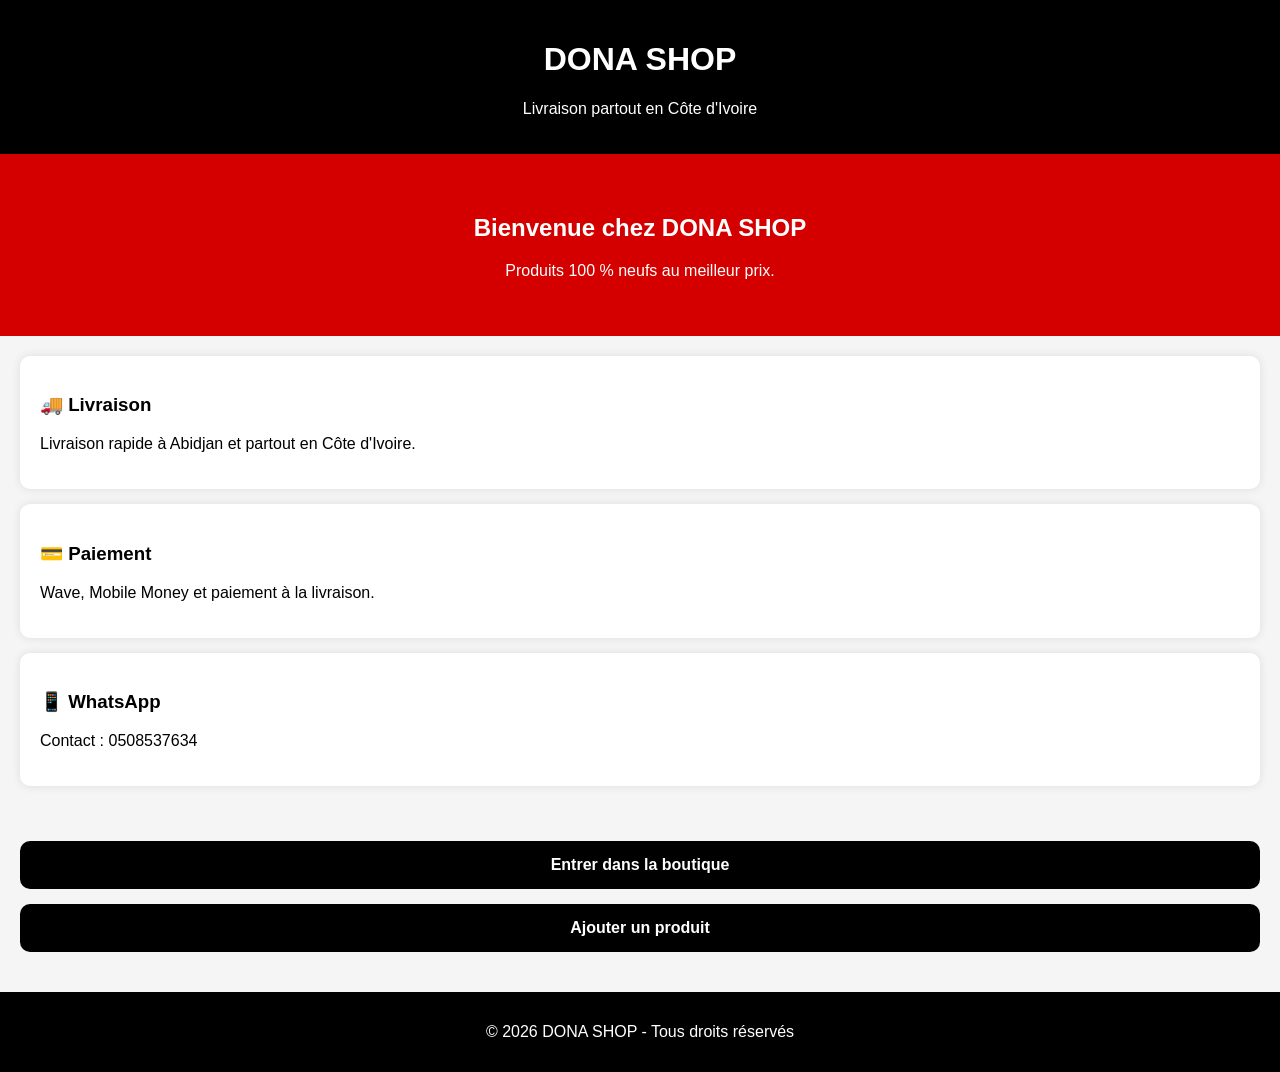
<file: index.html>
<!DOCTYPE html>
<html lang="fr">
<head>
<meta charset="UTF-8">
<meta name="viewport" content="width=device-width, initial-scale=1.0">
<title>DONA SHOP</title>

<link rel="stylesheet" href="style.css">

</head>
<body>

<header>
    <h1>DONA SHOP</h1>
    <p>Livraison partout en Côte d'Ivoire</p>
</header>

<section class="banner">
    <h2>Bienvenue chez DONA SHOP</h2>
    <p>Produits 100 % neufs au meilleur prix.</p>
</section>

<section class="services">

    <div class="card">
        <h3>🚚 Livraison</h3>
        <p>Livraison rapide à Abidjan et partout en Côte d'Ivoire.</p>
    </div>

    <div class="card">
        <h3>💳 Paiement</h3>
        <p>Wave, Mobile Money et paiement à la livraison.</p>
    </div>

    <div class="card">
        <h3>📱 WhatsApp</h3>
        <p>Contact : 0508537634</p>
    </div>

</section>

<section class="buttons">

    <a href="boutique.html">
        Entrer dans la boutique
    </a>

    <a href="admin.html">
        Ajouter un produit
    </a>

</section>

<footer>
    <p>© 2026 DONA SHOP - Tous droits réservés</p>
</footer>

</body>
</html>
</file>
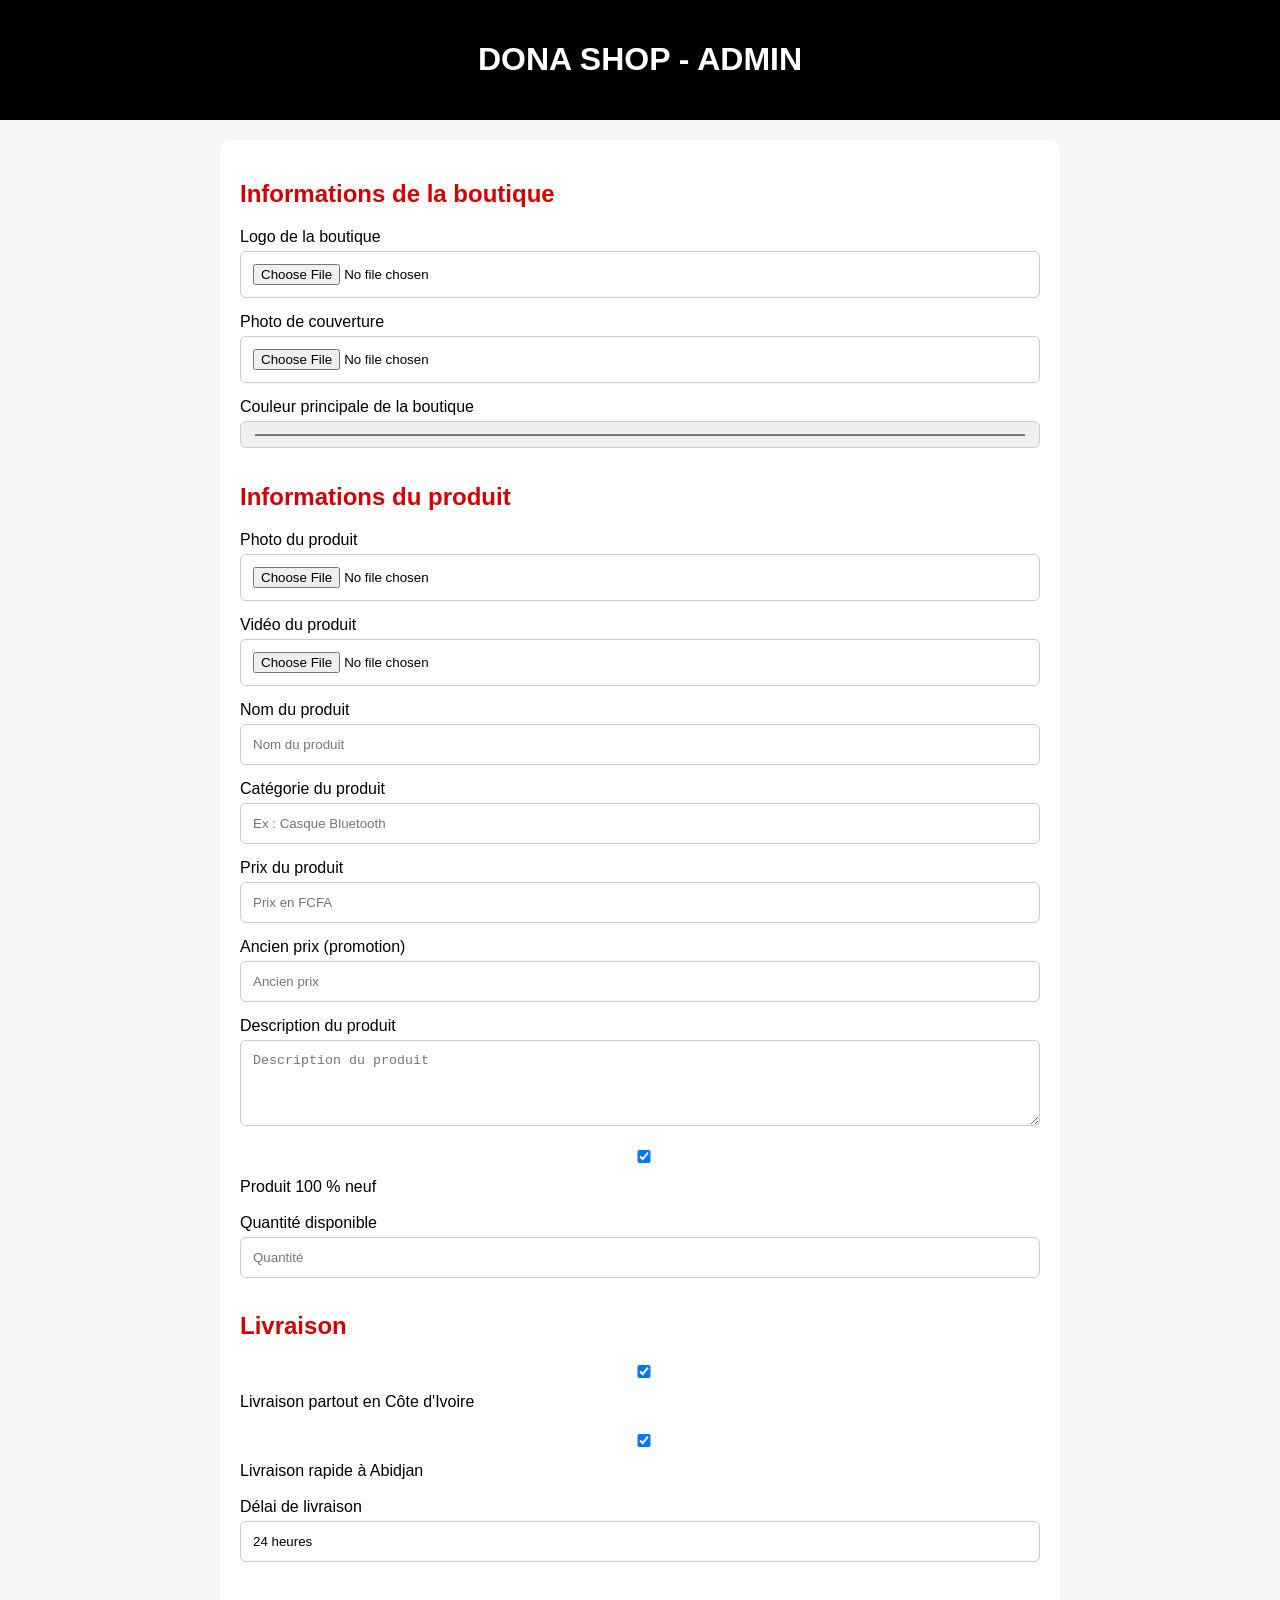
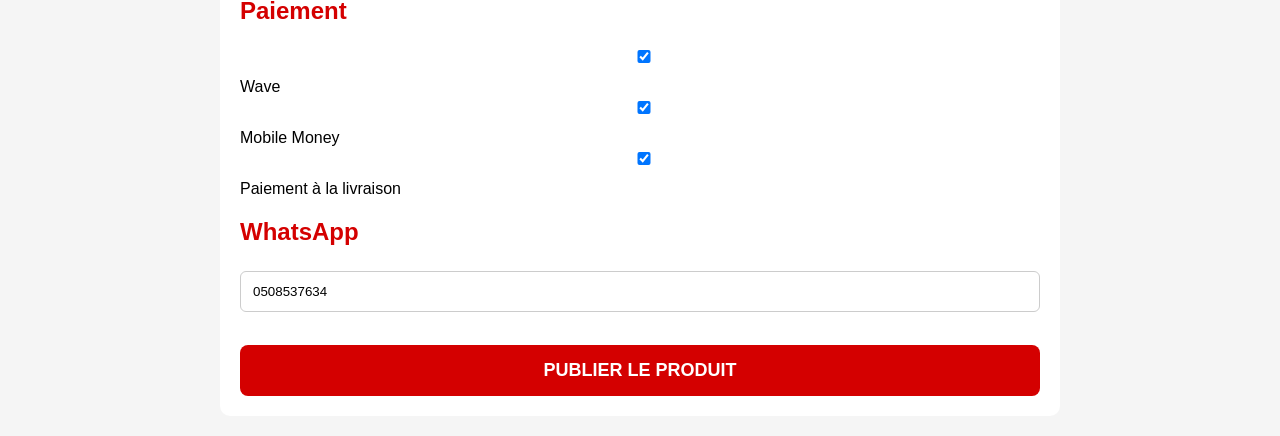
<file: admin.html>
<!DOCTYPE html>
<html lang="fr">
<head>
<meta charset="UTF-8">
<meta name="viewport" content="width=device-width, initial-scale=1.0">
<title>DONA SHOP - ADMIN</title>

<link rel="stylesheet" href="style.css">

<style>
body{
font-family:Arial,sans-serif;
background:#f5f5f5;
margin:0;
padding:0;
}

header{
background:#000;
color:#fff;
padding:20px;
text-align:center;
}

.container{
background:#fff;
max-width:800px;
margin:20px auto;
padding:20px;
border-radius:10px;
}

h2{
color:#d40000;
}

input, textarea{
width:100%;
padding:12px;
margin-top:5px;
margin-bottom:15px;
border:1px solid #ccc;
border-radius:6px;
box-sizing:border-box;
}

button{
width:100%;
padding:15px;
background:#d40000;
color:white;
border:none;
border-radius:8px;
font-size:18px;
font-weight:bold;
cursor:pointer;
}

button:hover{
background:#aa0000;
}
</style>

</head>
<body>

<header>
<h1>DONA SHOP - ADMIN</h1>
</header>

<div class="container">

<h2>Informations de la boutique</h2>

<label>Logo de la boutique</label>
<input type="file">

<label>Photo de couverture</label>
<input type="file">

<label>Couleur principale de la boutique</label>
<input type="color">

<h2>Informations du produit</h2>

<label>Photo du produit</label>
<input type="file">

<label>Vidéo du produit</label>
<input type="file">

<label>Nom du produit</label>
<input id="nomProduit" type="text" placeholder="Nom du produit">

<label>Catégorie du produit</label>
<input type="text" placeholder="Ex : Casque Bluetooth">

<label>Prix du produit</label>
<input id="prixProduit" type="number" placeholder="Prix en FCFA">

<label>Ancien prix (promotion)</label>
<input type="number" placeholder="Ancien prix">

<label>Description du produit</label>
<textarea rows="4" placeholder="Description du produit"></textarea>

<label>
<input type="checkbox" checked>
Produit 100 % neuf
</label>

<br><br>

<label>Quantité disponible</label>
<input type="number" placeholder="Quantité">

<h2>Livraison</h2>

<label>
<input type="checkbox" checked>
Livraison partout en Côte d'Ivoire
</label>

<br><br>

<label>
<input type="checkbox" checked>
Livraison rapide à Abidjan
</label>

<br><br>

<label>Délai de livraison</label>
<input type="text" value="24 heures">

<h2>Paiement</h2>

<label><input type="checkbox" checked> Wave</label><br>
<label><input type="checkbox" checked> Mobile Money</label><br>
<label><input type="checkbox" checked> Paiement à la livraison</label>

<h2>WhatsApp</h2>

<input type="text" value="0508537634">

<br><br>

<button id="publierProduit">
PUBLIER LE PRODUIT
</button>

</div>

<script src="admin.js"></script>

</body>
</html>
</file>
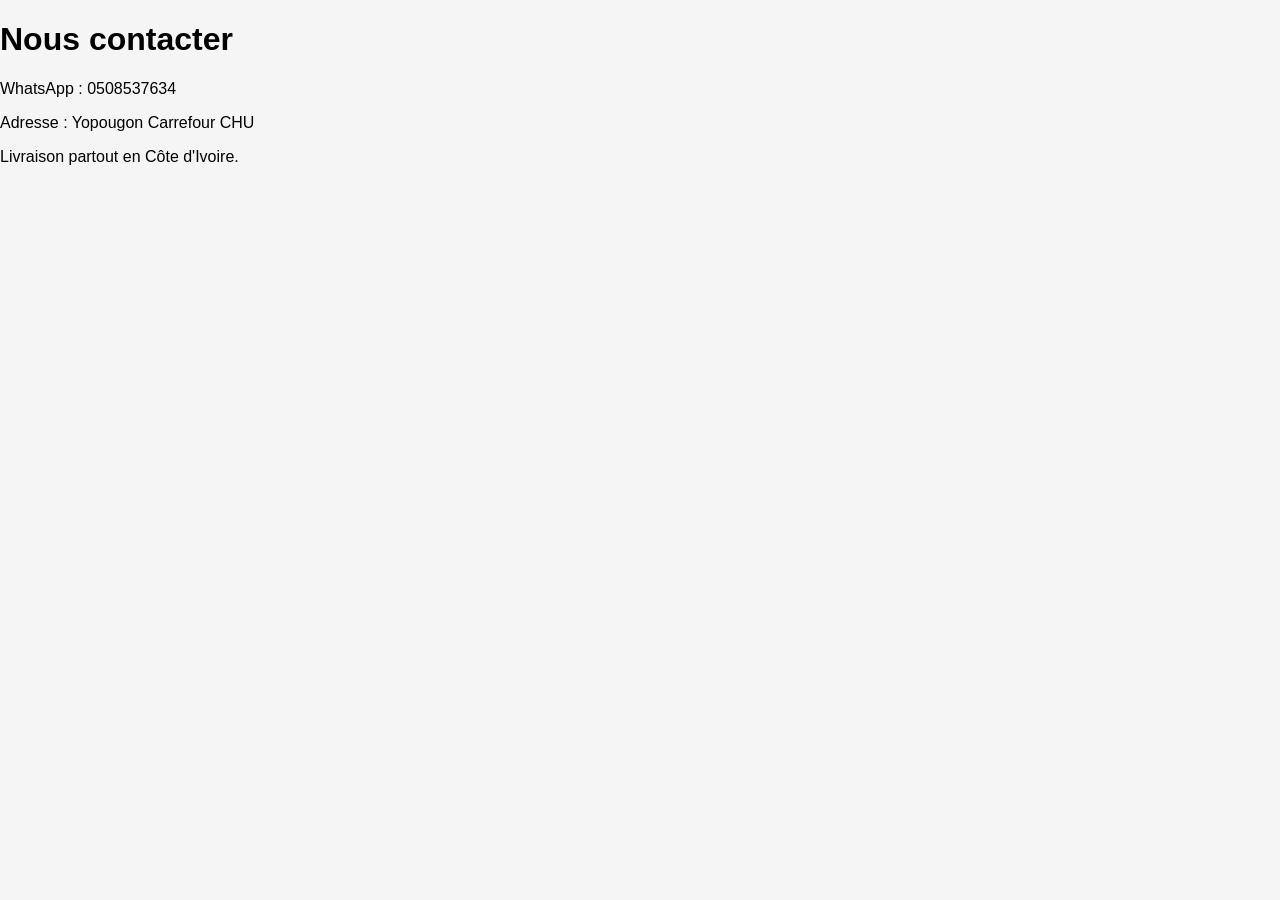
<file: contact.html>
<!DOCTYPE html>
<html>
<head>
<title>Contact - DONA SHOP</title>
<link rel="stylesheet" href="style.css">
</head>
<body>

<h1>Nous contacter</h1>

<p>WhatsApp : 0508537634</p>

<p>Adresse : Yopougon Carrefour CHU</p>

<p>Livraison partout en Côte d'Ivoire.</p>

</body>
</html>
</file>
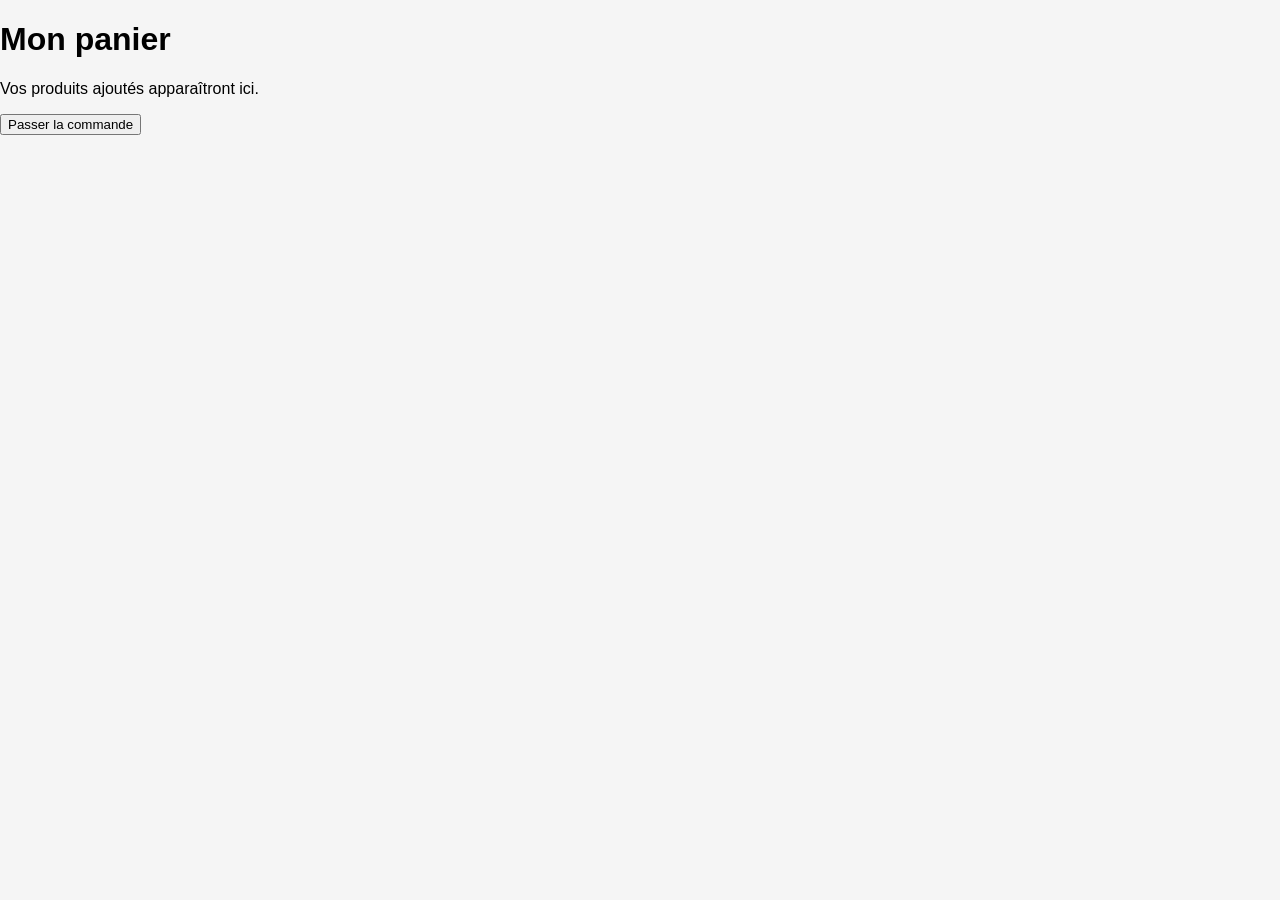
<file: panier.html>
<!DOCTYPE html>
<html>
<head>
<title>Panier - DONA SHOP</title>
<link rel="stylesheet" href="style.css">
</head>
<body>

<h1>Mon panier</h1>

<p>Vos produits ajoutés apparaîtront ici.</p>

<button>Passer la commande</button>

</body>
</html>
</file>
<file: style.css>
body{
    margin:0;
    font-family:Arial,sans-serif;
    background:#f5f5f5;
}

header{
    background:black;
    color:white;
    text-align:center;
    padding:20px;
}

.banner{
    background:#d40000;
    color:white;
    text-align:center;
    padding:40px;
}

.services{
    padding:20px;
}

.card{
    background:white;
    margin-bottom:15px;
    padding:20px;
    border-radius:10px;
    box-shadow:0 0 10px rgba(0,0,0,0.1);
}

.buttons{
    display:flex;
    flex-direction:column;
    gap:15px;
    padding:20px;
}

.buttons a{
    background:black;
    color:white;
    text-decoration:none;
    padding:15px;
    border-radius:10px;
    text-align:center;
    font-weight:bold;
}

footer{
    background:black;
    color:white;
    text-align:center;
    padding:15px;
    margin-top:20px;
}
</file>
